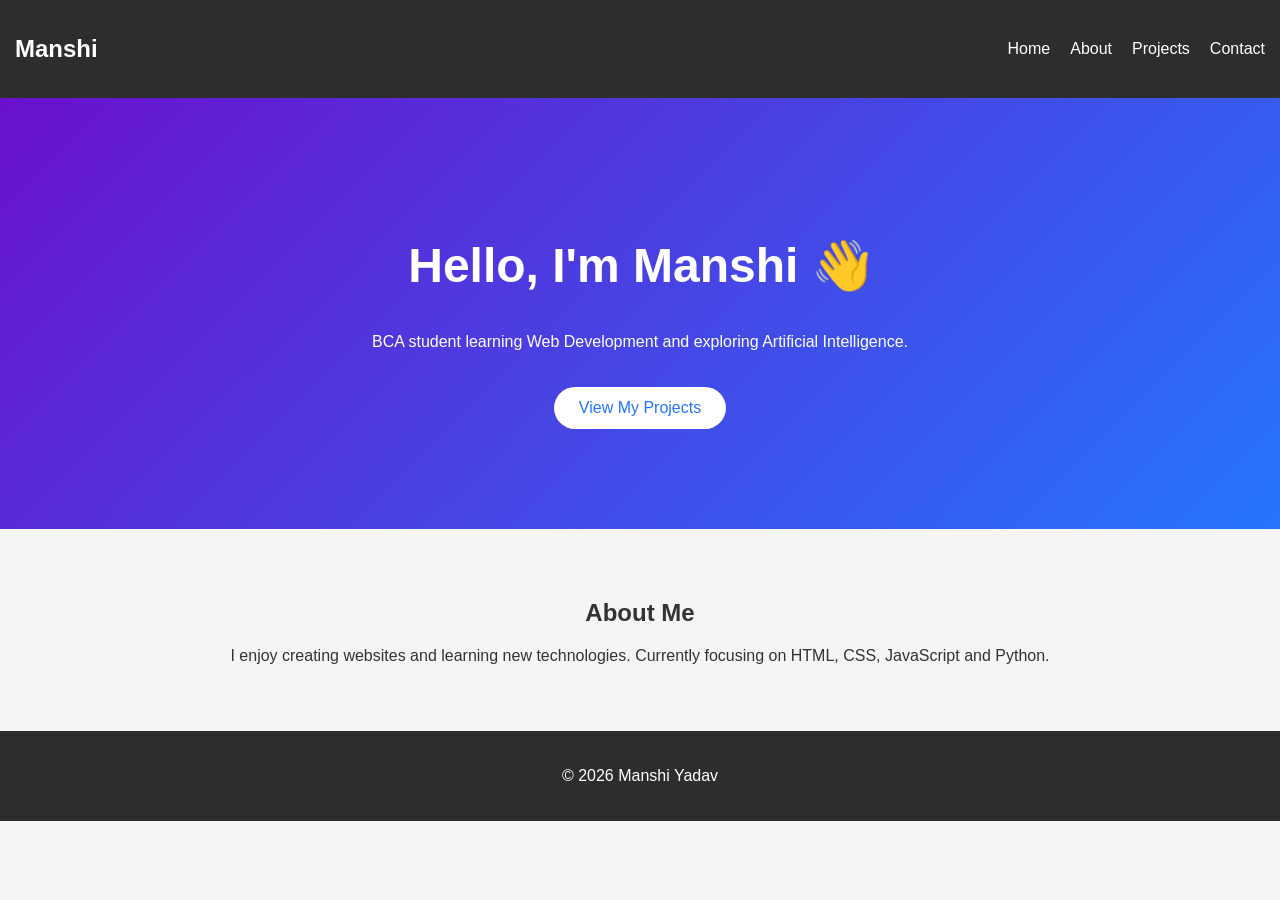
<file: index.html>
<!DOCTYPE html>
<html lang="en">
<head>
    <meta charset="UTF-8">

    <meta name="viewport"
          content="width=device-width, initial-scale=1.0">

    <meta name="description"
          content="Portfolio website of Manshi Yadav, BCA student interested in AI and Web Development.">

    <title>Manshi Yadav | Portfolio</title>

    <link rel="stylesheet" href="style.css">
</head>

<body>

<a href="#main-content" class="skip-link">
    Skip to Main Content
</a>

<header>

    <nav aria-label="Main Navigation">

        <h1 class="logo">Manshi</h1>

        <ul>

            <li><a href="index.html">Home</a></li>

            <li><a href="about.html">About</a></li>

            <li><a href="projects.html">Projects</a></li>

            <li><a href="contact.html">Contact</a></li>

        </ul>

    </nav>

</header>

<main id="main-content">

    <section class="hero">

        <h2>Hello, I'm Manshi 👋</h2>

        <p>
            BCA student learning Web Development
            and exploring Artificial Intelligence.
        </p>

        <a href="projects.html" class="btn">
            View My Projects
        </a>

    </section>

    <section class="about-preview">

        <h2>About Me</h2>

        <p>
            I enjoy creating websites and learning
            new technologies. Currently focusing on
            HTML, CSS, JavaScript and Python.
        </p>

    </section>

</main>

<footer>

    <p>© 2026 Manshi Yadav</p>

</footer>

<script src="script.js"></script>

</body>
</html>
</file>
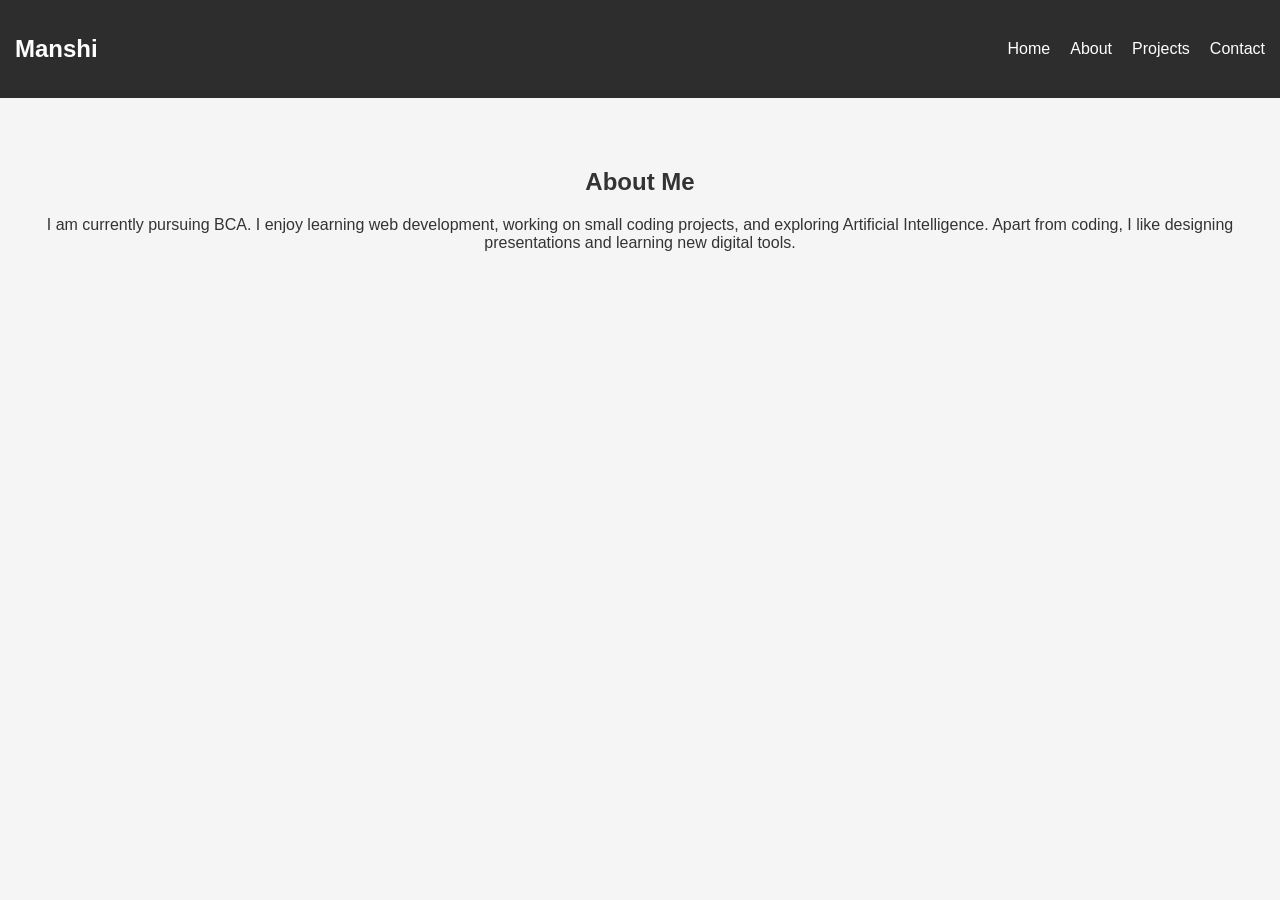
<file: about.html>
<!DOCTYPE html>
<html lang="en">
<head>
<meta charset="UTF-8">
<meta name="viewport"
content="width=device-width, initial-scale=1.0">

<title>About Me</title>

<link rel="stylesheet"
href="style.css">
</head>

<body>

<header>

<nav aria-label="Main Navigation">

<h1 class="logo">Manshi</h1>

<ul>

<li><a href="index.html">Home</a></li>
<li><a href="about.html">About</a></li>
<li><a href="projects.html">Projects</a></li>
<li><a href="contact.html">Contact</a></li>

</ul>

</nav>

</header>

<main>

<section class="about-preview">

<h2>About Me</h2>

<p>
I am currently pursuing BCA.
I enjoy learning web development,
working on small coding projects,
and exploring Artificial Intelligence.
Apart from coding, I like designing presentations
and learning new digital tools.
</p>

</section>

</main>

</body>
</html>
</file>
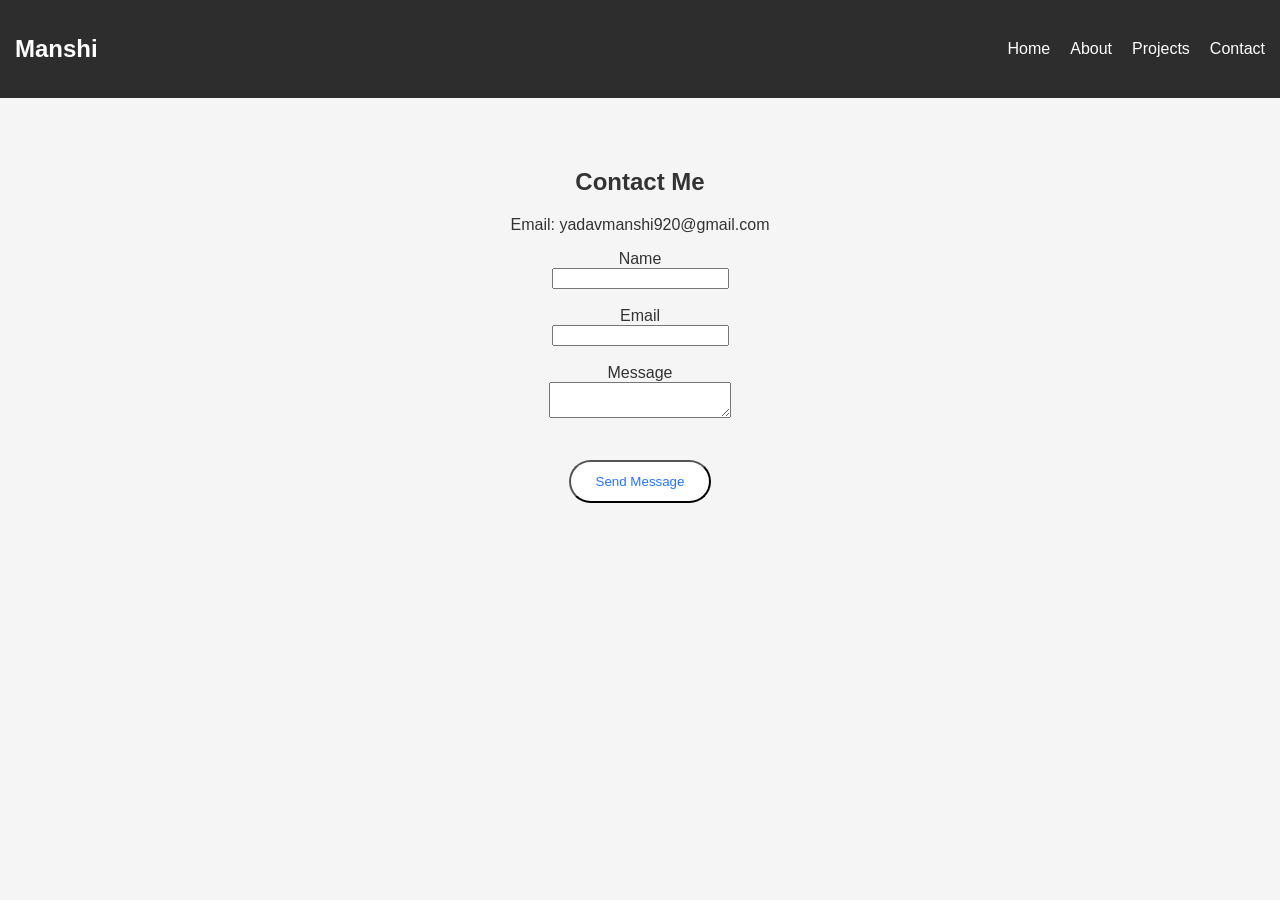
<file: contact.html>
<!DOCTYPE html>
<html lang="en">
<head>

<meta charset="UTF-8">

<meta name="viewport"
content="width=device-width, initial-scale=1.0">

<title>Contact</title>

<link rel="stylesheet"
href="style.css">

</head>

<body>

<header>

<nav aria-label="Main Navigation">

<h1 class="logo">Manshi</h1>

<ul>

<li><a href="index.html">Home</a></li>
<li><a href="about.html">About</a></li>
<li><a href="projects.html">Projects</a></li>
<li><a href="contact.html">Contact</a></li>

</ul>

</nav>

</header>

<main>

<section class="about-preview">

<h2>Contact Me</h2>
<p>
Email: yadavmanshi920@gmail.com
</p>

<form>

<label for="name">Name</label>
<br>

<input type="text"
id="name"
required>

<br><br>

<label for="email">Email</label>
<br>

<input type="email"
id="email"
required>

<br><br>

<label for="message">Message</label>
<br>

<textarea
id="message"
required></textarea>

<br><br>

<button class="btn">
Send Message
</button>

</form>

</section>

</main>

</body>
</html>
</file>
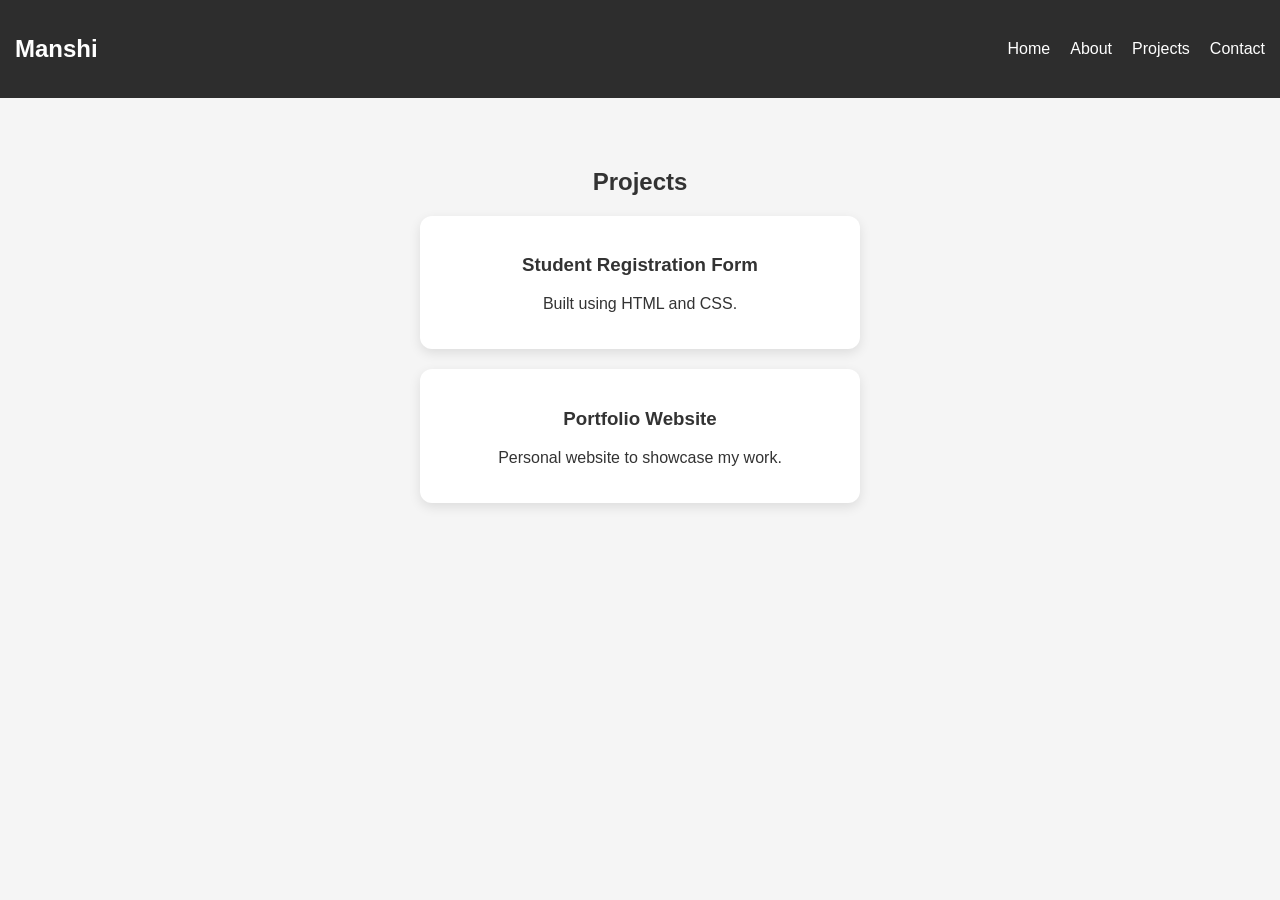
<file: projects.html>
<!DOCTYPE html>
<html lang="en">
<head>

<meta charset="UTF-8">

<meta name="viewport"
content="width=device-width, initial-scale=1.0">

<title>Projects</title>

<link rel="stylesheet"
href="style.css">

</head>

<body>

<header>

<nav aria-label="Main Navigation">

<h1 class="logo">Manshi</h1>

<ul>

<li><a href="index.html">Home</a></li>
<li><a href="about.html">About</a></li>
<li><a href="projects.html">Projects</a></li>
<li><a href="contact.html">Contact</a></li>

</ul>

</nav>

</header>

<main>

<section class="about-preview">

<h2>Projects</h2>

<div class="project-card">

<h3>Student Registration Form</h3>

<p>
Built using HTML and CSS.
</p>

</div>

<div class="project-card">

<h3>Portfolio Website</h3>

<p>
Personal website to showcase my work.
</p>

</div>

</section>

</main>

</body>
</html>
</file>
<file: style.css>
html{
    scroll-behavior:smooth;
}

body{
    margin:0;
    font-family:Arial,sans-serif;
    background:#f5f5f5;
    color:#333;
}

header{
    background:#2d2d2d;
    padding:15px;
}

nav{
    display:flex;
    justify-content:space-between;
    align-items:center;
}

.logo{
    color:white;
}

nav ul{
    display:flex;
    list-style:none;
    gap:20px;
}

nav a{
    color:white;
    text-decoration:none;
}

.hero{
    text-align:center;
    padding:100px 20px;
    background:linear-gradient(
        135deg,
        #6a11cb,
        #2575fc
    );
    color:white;
}

.hero h2{
    font-size:3rem;
}

.btn{
    display:inline-block;
    margin-top:20px;
    padding:12px 25px;
    background:white;
    color:#2575fc;
    text-decoration:none;
    border-radius:25px;
    transition:0.3s;
}

.btn:hover{
    transform:translateY(-3px);
}

.about-preview{
    padding:50px 20px;
    text-align:center;
}

footer{
    text-align:center;
    padding:20px;
    background:#2d2d2d;
    color:white;
}

.skip-link{
    position:absolute;
    left:-9999px;
}

.skip-link:focus{
    left:10px;
    top:10px;
    background:white;
    padding:10px;
}

.project-card{
    background:white;
    padding:20px;
    margin:20px auto;
    max-width:400px;
    border-radius:12px;
    box-shadow:0 4px 12px rgba(0,0,0,0.1);
    transition:0.3s ease;
}

.project-card:hover{
    transform:translateY(-5px);
    box-shadow:0 8px 20px rgba(0,0,0,0.15);
}

@media(max-width:768px){

nav{
    flex-direction:column;
}

nav ul{
    flex-direction:column;
    text-align:center;
    padding:0;
}

.hero h2{
    font-size:2rem;
}

}
</file>
